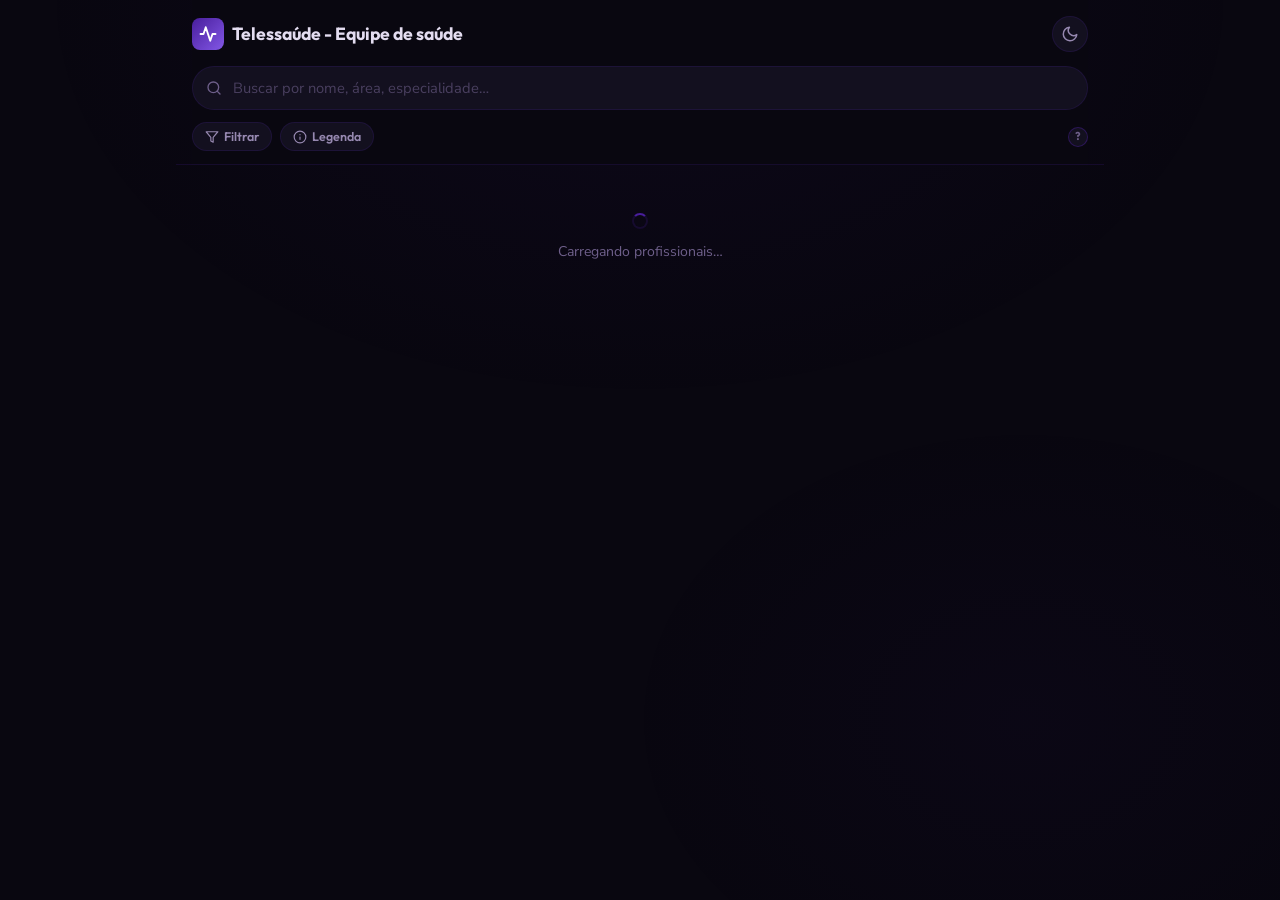
<file: index.html>
<!DOCTYPE html>
<html lang="pt-BR" data-theme="light">
<head>
  <meta charset="UTF-8">
  <meta name="viewport" content="width=device-width, initial-scale=1.0">
  <meta name="description" content="Encontre o profissional de saúde ideal para você. Conheça nossos especialistas em diversas áreas.">
  <title>Telessaúde - Equipe de saúde</title>

  <!-- Preconnect — Apps Script (reduz ~200ms de handshake) -->
  <link rel="preconnect" href="https://script.google.com">
  <link rel="preconnect" href="https://script.googleusercontent.com" crossorigin>

  <!-- Fonts -->
  <link rel="preconnect" href="https://fonts.googleapis.com">
  <link rel="preconnect" href="https://fonts.gstatic.com" crossorigin>
  <link href="https://fonts.googleapis.com/css2?family=Outfit:wght@400;500;600;700&family=Nunito+Sans:ital,opsz,wght@0,6..12,400;0,6..12,600;1,6..12,400&display=swap" rel="stylesheet">

  <!-- Styles -->
  <link rel="stylesheet" href="css/common.css">
  <link rel="stylesheet" href="css/public.css">

  <!-- Favicon (purple heart - health) -->
  <link rel="icon" href="data:image/svg+xml,<svg xmlns='http://www.w3.org/2000/svg' viewBox='0 0 100 100'><text y='.9em' font-size='90'>💜</text></svg>">
</head>
<body>

  <div class="app-container">

    <!-- ═══ Header ═══ -->
    <header class="app-header">
      <div class="header-top">
        <div class="brand">
          <div class="brand-icon" aria-hidden="true">
            <svg width="18" height="18" viewBox="0 0 24 24" fill="none" stroke="currentColor" stroke-width="2.5" stroke-linecap="round" stroke-linejoin="round">
              <path d="M22 12h-4l-3 9L9 3l-3 9H2"/>
            </svg>
          </div>
          <span class="brand-text">Telessaúde - Equipe de saúde</span>
        </div>

        <button id="themeToggle" class="theme-toggle" title="Alternar tema" aria-label="Alternar entre tema claro e escuro">
          <svg id="iconMoon" width="18" height="18" viewBox="0 0 24 24" fill="none" stroke="currentColor" stroke-width="2" stroke-linecap="round" stroke-linejoin="round" style="display:none">
            <path d="M21 12.79A9 9 0 1 1 11.21 3 7 7 0 0 0 21 12.79z"/>
          </svg>
          <svg id="iconSun" width="18" height="18" viewBox="0 0 24 24" fill="none" stroke="currentColor" stroke-width="2" stroke-linecap="round" stroke-linejoin="round">
            <circle cx="12" cy="12" r="5"/><line x1="12" y1="1" x2="12" y2="3"/><line x1="12" y1="21" x2="12" y2="23"/><line x1="4.22" y1="4.22" x2="5.64" y2="5.64"/><line x1="18.36" y1="18.36" x2="19.78" y2="19.78"/><line x1="1" y1="12" x2="3" y2="12"/><line x1="21" y1="12" x2="23" y2="12"/><line x1="4.22" y1="19.78" x2="5.64" y2="18.36"/><line x1="18.36" y1="5.64" x2="19.78" y2="4.22"/>
          </svg>
        </button>
      </div>

      <!-- Busca -->
      <div class="search-wrapper">
        <input
          id="searchInput"
          class="search-input"
          type="search"
          placeholder="Buscar por nome, área, especialidade…"
          autocomplete="off"
          aria-label="Buscar profissional"
        >
        <svg class="search-icon" width="16" height="16" viewBox="0 0 24 24" fill="none" stroke="currentColor" stroke-width="2" stroke-linecap="round" stroke-linejoin="round" aria-hidden="true">
          <circle cx="11" cy="11" r="8"/><line x1="21" y1="21" x2="16.65" y2="16.65"/>
        </svg>
        <button id="searchClear" class="search-clear" aria-label="Limpar busca">✕</button>
      </div>

      <!-- Filtros -->
      <div class="filters-bar">
        <button id="filterToggleBtn" class="filter-toggle-btn" aria-expanded="false" aria-controls="filterDropdown">
          <svg width="14" height="14" viewBox="0 0 24 24" fill="none" stroke="currentColor" stroke-width="2" stroke-linecap="round" stroke-linejoin="round" aria-hidden="true">
            <polygon points="22 3 2 3 10 12.46 10 19 14 21 14 12.46 22 3"/>
          </svg>
          <span class="filter-btn-label">Filtrar</span>
        </button>
        <button id="legendToggleBtn" class="legend-toggle-btn" type="button" aria-expanded="false" aria-controls="legendPopover">
          <svg width="14" height="14" viewBox="0 0 24 24" fill="none" stroke="currentColor" stroke-width="2" stroke-linecap="round" stroke-linejoin="round" aria-hidden="true">
            <circle cx="12" cy="12" r="10"/><line x1="12" y1="16" x2="12" y2="12"/><line x1="12" y1="8" x2="12.01" y2="8"/>
          </svg>
          <span>Legenda</span>
        </button>
        <span id="resultsCount" class="results-count" aria-live="polite"></span>
        <button id="infoCountBtn" class="info-count-btn" type="button" aria-label="Informações sobre a equipe" aria-expanded="false" aria-controls="infoCountPopover">?</button>
      </div>

      <!-- Popover de legenda -->
      <div id="legendPopover" class="legend-popover hidden" role="tooltip">
        <div class="legend-item">
          <strong class="legend-item-title">Agendamento:</strong>
          <p>São profissionais para os quais a consulta precisa ser marcada com antecedência. Eles não atendem por pronto atendimento.</p>
        </div>
        <div class="legend-item">
          <strong class="legend-item-title">Plantão:</strong>
          <p>São profissionais que atendem sem agendamento. Basta enviar mensagem para o profissional que estiver online (identificado pela bolinha verde) e você será atendido.</p>
          <p>Em alguns casos, como na veterinária, o plantão pode ter dias e horários fixos. Nessa situação, o horário aparece destacado no perfil do profissional.</p>
        </div>
        <div class="legend-item">
          <strong class="legend-item-title">Avulso – R$ 149,90:</strong>
          <p>Nesse caso, o atendimento de psiquiatria funciona por agendamento, mas para marcar a consulta é necessário comprar o serviço separadamente, no valor de R$ 149,90.</p>
          <p>Esse serviço não está incluído gratuitamente na sua licença.</p>
        </div>
        <div class="legend-item">
          <strong class="legend-item-title">Temporariamente indisponível:</strong>
          <p>Isso significa que, por algum motivo como problema de saúde, recesso ou outra situação excepcional, o profissional não está disponível no momento para agendamentos ou para realização de escala de plantão.</p>
        </div>
      </div>

      <!-- Popover informativo -->
      <div id="infoCountPopover" class="info-count-popover hidden" role="tooltip">
        <p>Estes são apenas os nossos profissionais principais, diretamente vinculados às necessidades do seu acesso/contrato. No entanto, é importante destacar que contamos com uma base ampliada de mais de 500 profissionais, que pode ser acionada sempre que houver aumento de demanda. Dessa forma, temos segurança e capacidade operacional para atender prontamente a qualquer necessidade, sem risco de desassistência.</p>
      </div>

      <!-- Dropdown de filtros -->
      <div id="filterDropdown" class="filter-dropdown hidden" role="group" aria-label="Filtrar por área de atuação">
        <div class="filter-actions">
          <button id="filterSelectAll" class="filter-action-btn">Marcar todos</button>
          <button id="filterDeselectAll" class="filter-action-btn">Desmarcar todos</button>
        </div>
        <div id="filterOptions" class="filter-options">
          <!-- Opções de filtro são geradas via JS -->
        </div>
      </div>
    </header>

    <!-- ═══ Conteúdo ═══ -->
    <main>
      <!-- Loading -->
      <div id="loadingState" class="loading-state hidden">
        <div class="spinner spinner-dark"></div>
        <span>Carregando profissionais…</span>
      </div>

      <!-- Empty -->
      <div id="emptyState" class="empty-state hidden">
        <div class="empty-icon" aria-hidden="true">
          <svg width="48" height="48" viewBox="0 0 24 24" fill="none" stroke="currentColor" stroke-width="1.5" stroke-linecap="round" stroke-linejoin="round">
            <circle cx="11" cy="11" r="8"/><line x1="21" y1="21" x2="16.65" y2="16.65"/><line x1="8" y1="11" x2="14" y2="11"/>
          </svg>
        </div>
        <p class="empty-title">Nenhum profissional encontrado</p>
        <p class="empty-text">Tente ajustar os filtros ou o termo de busca.</p>
      </div>

      <!-- Grid -->
      <div id="professionalsGrid" class="professionals-grid">
        <!-- Cards gerados via JS -->
      </div>
    </main>

    <!-- ═══ Footer ═══ -->
    <footer class="app-footer">
      <span> </span>
    </footer>

  </div>

  <!-- Scripts -->
  <script src="js/config.js"></script>
  <script src="js/api.js"></script>
  <script src="js/public.js"></script>

</body>
</html>
</file>
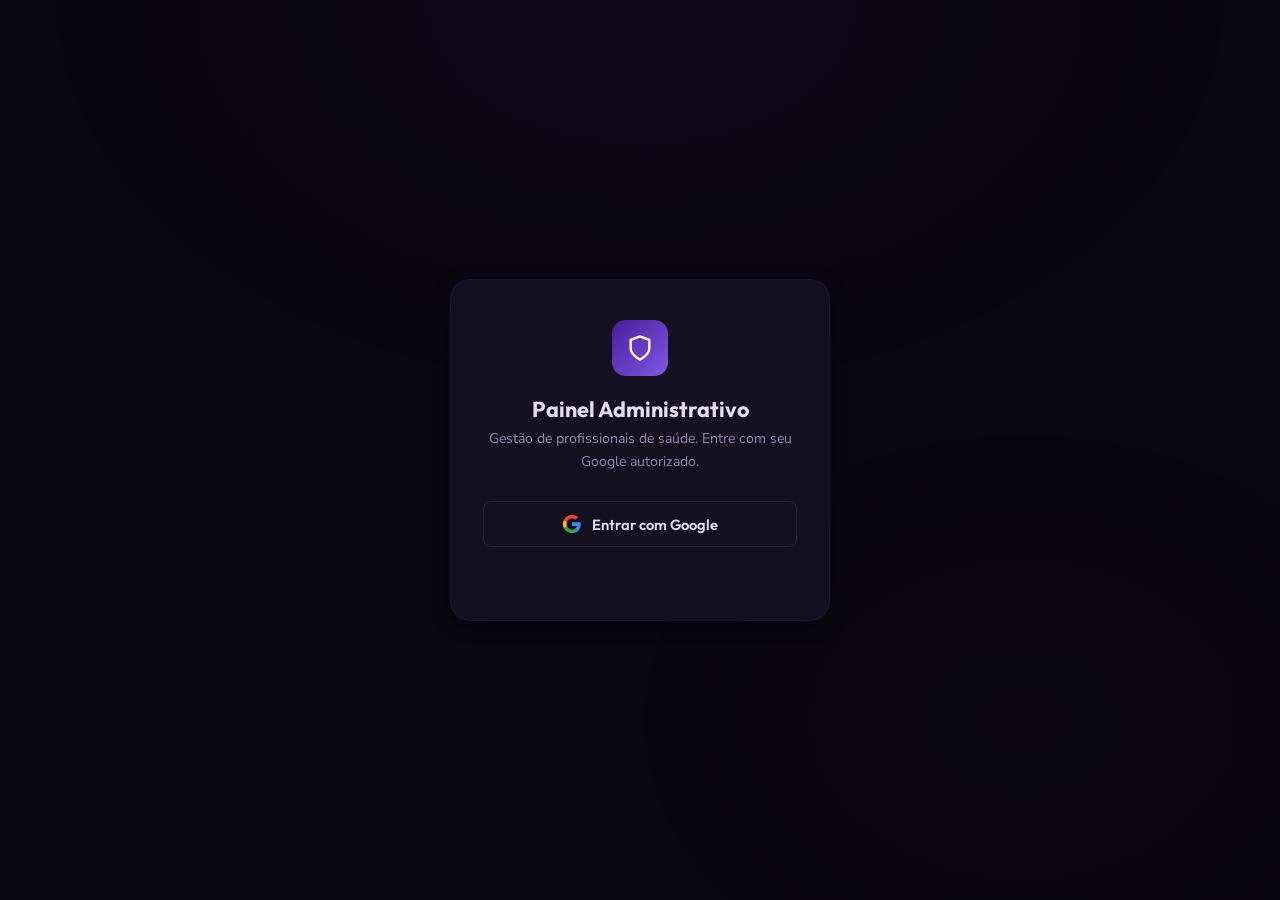
<file: admin.html>
<!DOCTYPE html>
<html lang="pt-BR" data-theme="light">
<head>
  <meta charset="UTF-8">
  <meta name="viewport" content="width=device-width, initial-scale=1.0">
  <meta name="robots" content="noindex, nofollow">
  <title>Painel Admin — Profissionais de Saúde</title>

  <!-- Fonts -->
  <link rel="preconnect" href="https://fonts.googleapis.com">
  <link rel="preconnect" href="https://fonts.gstatic.com" crossorigin>
  <link href="https://fonts.googleapis.com/css2?family=Outfit:wght@400;500;600;700&family=Nunito+Sans:ital,opsz,wght@0,6..12,400;0,6..12,600;1,6..12,400&display=swap" rel="stylesheet">

  <!-- Google Identity Services -->
  <script src="https://accounts.google.com/gsi/client" async defer></script>

  <!-- Styles -->
  <link rel="stylesheet" href="css/common.css">
  <link rel="stylesheet" href="css/admin.css">

  <!-- Favicon -->
  <link rel="icon" href="data:image/svg+xml,<svg xmlns='http://www.w3.org/2000/svg' viewBox='0 0 100 100'><text y='.9em' font-size='90'>⚙️</text></svg>">
</head>
<body>

  <!-- ═══════════════════════════════════════════════════════
       TELA DE LOGIN
       ═══════════════════════════════════════════════════════ -->
  <div id="loginScreen" class="login-screen">
    <div class="login-card">
      <div class="login-icon" aria-hidden="true">
        <svg width="28" height="28" viewBox="0 0 24 24" fill="none" stroke="currentColor" stroke-width="2" stroke-linecap="round" stroke-linejoin="round">
          <path d="M12 22s8-4 8-10V5l-8-3-8 3v7c0 6 8 10 8 10z"/>
        </svg>
      </div>
      <h1 class="login-title">Painel Administrativo</h1>
      <p class="login-subtitle">Gestão de profissionais de saúde. Entre com seu Google autorizado.</p>

      <button id="googleSignInBtn" type="button">
        <svg class="google-icon" viewBox="0 0 24 24" aria-hidden="true">
          <path d="M22.56 12.25c0-.78-.07-1.53-.2-2.25H12v4.26h5.92a5.06 5.06 0 0 1-2.2 3.32v2.77h3.57c2.08-1.92 3.28-4.74 3.28-8.1z" fill="#4285F4"/>
          <path d="M12 23c2.97 0 5.46-.98 7.28-2.66l-3.57-2.77c-.98.66-2.23 1.06-3.71 1.06-2.86 0-5.29-1.93-6.16-4.53H2.18v2.84C3.99 20.53 7.7 23 12 23z" fill="#34A853"/>
          <path d="M5.84 14.09c-.22-.66-.35-1.36-.35-2.09s.13-1.43.35-2.09V7.07H2.18C1.43 8.55 1 10.22 1 12s.43 3.45 1.18 4.93l2.85-2.22.81-.62z" fill="#FBBC05"/>
          <path d="M12 5.38c1.62 0 3.06.56 4.21 1.64l3.15-3.15C17.45 2.09 14.97 1 12 1 7.7 1 3.99 3.47 2.18 7.07l3.66 2.84c.87-2.6 3.3-4.53 6.16-4.53z" fill="#EA4335"/>
        </svg>
        <span class="btn-label">Entrar com Google</span>
        <span class="spinner" style="display:none"></span>
      </button>

      <!-- Container de fallback para botão padrão do Google -->
      <div id="googleBtnContainer" style="display:none; margin-top:0.75rem;"></div>

      <p id="loginError" class="login-error" role="alert"></p>
    </div>
  </div>

  <!-- ═══════════════════════════════════════════════════════
       DASHBOARD (oculto até login)
       ═══════════════════════════════════════════════════════ -->
  <div id="dashboard" class="admin-container hidden">

    <!-- Header -->
    <header class="admin-header">
      <div>
        <h1 class="admin-title">Profissionais</h1>
        <div class="admin-user-info">
          <span class="admin-user-dot"></span>
          <span id="adminEmail"></span>
        </div>
      </div>
      <div class="admin-actions-bar">
        <button id="themeToggle" class="btn btn-icon" title="Alternar tema" aria-label="Alternar entre tema claro e escuro">
          <svg id="iconMoon" width="18" height="18" viewBox="0 0 24 24" fill="none" stroke="currentColor" stroke-width="2" stroke-linecap="round" stroke-linejoin="round" style="display:none">
            <path d="M21 12.79A9 9 0 1 1 11.21 3 7 7 0 0 0 21 12.79z"/>
          </svg>
          <svg id="iconSun" width="18" height="18" viewBox="0 0 24 24" fill="none" stroke="currentColor" stroke-width="2" stroke-linecap="round" stroke-linejoin="round">
            <circle cx="12" cy="12" r="5"/><line x1="12" y1="1" x2="12" y2="3"/><line x1="12" y1="21" x2="12" y2="23"/><line x1="4.22" y1="4.22" x2="5.64" y2="5.64"/><line x1="18.36" y1="18.36" x2="19.78" y2="19.78"/><line x1="1" y1="12" x2="3" y2="12"/><line x1="21" y1="12" x2="23" y2="12"/><line x1="4.22" y1="19.78" x2="5.64" y2="18.36"/><line x1="18.36" y1="5.64" x2="19.78" y2="4.22"/>
          </svg>
        </button>
        <button id="logoutBtn" class="btn btn-secondary btn-sm" title="Sair">
          <svg width="16" height="16" viewBox="0 0 24 24" fill="none" stroke="currentColor" stroke-width="2" stroke-linecap="round" stroke-linejoin="round">
            <path d="M9 21H5a2 2 0 0 1-2-2V5a2 2 0 0 1 2-2h4"/><polyline points="16 17 21 12 16 7"/><line x1="21" y1="12" x2="9" y2="12"/>
          </svg>
          Sair
        </button>
      </div>
    </header>

    <!-- Toolbar -->
    <div class="admin-toolbar">
      <div class="search-wrapper">
        <svg class="search-icon" width="14" height="14" viewBox="0 0 24 24" fill="none" stroke="currentColor" stroke-width="2" stroke-linecap="round" stroke-linejoin="round" aria-hidden="true">
          <circle cx="11" cy="11" r="8"/><line x1="21" y1="21" x2="16.65" y2="16.65"/>
        </svg>
        <input
          id="adminSearch"
          class="search-input"
          type="search"
          placeholder="Buscar profissional…"
          autocomplete="off"
          aria-label="Buscar na lista"
        >
      </div>
      <select id="adminFilterSelect" class="field-select admin-filter-select" aria-label="Filtrar por área">
        <option value="">Todas as áreas</option>
      </select>
      <button id="addProfBtn" class="btn btn-primary btn-sm">
        <svg width="16" height="16" viewBox="0 0 24 24" fill="none" stroke="currentColor" stroke-width="2.5" stroke-linecap="round" stroke-linejoin="round"><line x1="12" y1="5" x2="12" y2="19"/><line x1="5" y1="12" x2="19" y2="12"/></svg>
        Novo
      </button>
    </div>

    <!-- Loading -->
    <div id="adminLoading" class="loading-state hidden">
      <div class="spinner spinner-dark"></div>
      <span>Carregando…</span>
    </div>

    <!-- Empty -->
    <div id="adminEmpty" class="empty-state hidden">
      <div class="empty-icon" aria-hidden="true">
        <svg width="40" height="40" viewBox="0 0 24 24" fill="none" stroke="currentColor" stroke-width="1.5"><path d="M17 21v-2a4 4 0 0 0-4-4H5a4 4 0 0 0-4 4v2"/><circle cx="9" cy="7" r="4"/><path d="M23 21v-2a4 4 0 0 0-3-3.87"/><path d="M16 3.13a4 4 0 0 1 0 7.75"/></svg>
      </div>
      <p class="empty-title">Nenhum profissional cadastrado</p>
      <p class="empty-text">Clique em "Novo" para adicionar.</p>
    </div>

    <!-- Lista -->
    <div id="adminList" class="admin-list">
      <!-- Itens gerados via JS -->
    </div>
  </div>

  <!-- ═══════════════════════════════════════════════════════
       MODAL: FORMULÁRIO DE PROFISSIONAL
       ═══════════════════════════════════════════════════════ -->
  <div id="formModal" class="modal-overlay hidden" role="dialog" aria-modal="true" aria-labelledby="formModalTitle">
    <div class="modal-card">

      <!-- Header do modal -->
      <div class="modal-header">
        <h2 id="formModalTitle" class="modal-title">Novo Profissional</h2>
        <button id="formClose" class="modal-close" aria-label="Fechar">
          <svg width="16" height="16" viewBox="0 0 24 24" fill="none" stroke="currentColor" stroke-width="2" stroke-linecap="round" stroke-linejoin="round"><line x1="18" y1="6" x2="6" y2="18"/><line x1="6" y1="6" x2="18" y2="18"/></svg>
        </button>
      </div>

      <!-- Foto -->
      <div class="photo-upload-section">
        <label class="field-label">Foto do Profissional</label>
        <div class="photo-upload-tabs">
          <button id="photoTabUrl" class="photo-tab active" type="button">URL da Imagem</button>
          <button id="photoTabFile" class="photo-tab" type="button">Upload de Arquivo</button>
        </div>

        <!-- Tab URL -->
        <div id="photoUrlSection">
          <input
            id="photoUrlInput"
            class="field-input"
            type="url"
            placeholder="https://exemplo.com/foto.jpg"
            autocomplete="off"
          >
        </div>

        <!-- Tab File -->
        <div id="photoFileSection" class="hidden">
          <div id="photoDropArea" class="photo-upload-drop" role="button" tabindex="0" aria-label="Clique ou arraste para enviar foto">
            <p>Arraste uma imagem ou <span class="upload-link">clique para selecionar</span></p>
            <p style="font-size:0.72rem; margin-top:0.3rem; opacity:0.6">JPEG, PNG ou WebP — máx. 5MB</p>
          </div>
          <input id="photoFileInput" type="file" accept="image/jpeg,image/png,image/webp" class="sr-only">
        </div>

        <!-- Preview -->
        <div class="photo-preview-area">
          <div id="photoPreview">
            <div class="photo-preview-placeholder">
              <svg width="20" height="20" viewBox="0 0 24 24" fill="none" stroke="currentColor" stroke-width="1.5"><rect x="3" y="3" width="18" height="18" rx="2"/><circle cx="8.5" cy="8.5" r="1.5"/><path d="m21 15-5-5L5 21"/></svg>
            </div>
          </div>
        </div>
      </div>

      <!-- Nome + Área -->
      <div class="form-row">
        <div class="field-group">
          <label for="profNome" class="field-label">Nome Completo</label>
          <input id="profNome" class="field-input" type="text" placeholder="Dr. João Silva" autocomplete="off">
          <p class="field-error"></p>
        </div>
        <div class="field-group">
          <label for="profArea" class="field-label">Área de Atuação</label>
          <select id="profArea" class="field-select">
            <option value="">Selecione a área</option>
          </select>
          <p class="field-error"></p>
        </div>
      </div>

      <!-- Inscrição -->
      <div class="field-group">
        <label for="profInscricao" class="field-label">Inscrição de Conselho</label>
        <input id="profInscricao" class="field-input" type="text" placeholder="CRM-SP 123456 / CRP 06/12345" autocomplete="off">
        <p class="field-error"></p>
      </div>

      <!-- Descrição -->
      <div class="field-group">
        <label for="profDescricao" class="field-label">Descrição</label>
        <textarea id="profDescricao" class="field-textarea" rows="5" placeholder="Olá, me chamo [NOME] sou [PROFISSÃO]&#10;&#10;Minhas principais demandas são:&#10;• Demanda 1&#10;• Demanda 2&#10;&#10;Inscrição no conselho: XXXXX"></textarea>
        <p class="field-error"></p>
      </div>

      <!-- Tags -->
      <div class="tags-editor">
        <label class="field-label">Tags (especialidades, abordagens, demandas)</label>
        <p class="field-hint">Arraste para reordenar · Duplo clique para editar</p>
        <div id="tagsListEdit" class="tags-list-edit">
          <!-- Tags renderizadas via JS -->
        </div>
        <div class="tag-add-row">
          <input id="tagAddInput" class="tag-add-input" type="text" placeholder="Digitar nova tag…" autocomplete="off">
          <button id="tagAddBtn" class="btn btn-secondary btn-sm" type="button">+</button>
        </div>
        <div class="tag-color-picker" id="tagColorPicker">
          <!-- Swatches renderizados via JS -->
        </div>
        <input id="tagColorHex" class="tag-color-hex" type="text" placeholder="#7c3aed" maxlength="7" title="Cor HEX personalizada">
      </div>

      <!-- Tags Invisíveis -->
      <div class="tags-editor tags-invisiveis-editor">
        <label class="field-label">Tags Invisíveis (termos de busca ocultos)</label>
        <p class="field-hint">Não aparecem no perfil público. Servem apenas para localizar o profissional na busca.</p>
        <div id="tagsInvisiveisListEdit" class="tags-list-edit">
          <!-- Tags invisíveis renderizadas via JS -->
        </div>
        <div class="tag-add-row">
          <input id="tagInvisivelAddInput" class="tag-add-input" type="text" placeholder="Ex: Responsável técnico, Plantão…" autocomplete="off">
          <button id="tagInvisivelAddBtn" class="btn btn-secondary btn-sm" type="button">+</button>
        </div>
      </div>

      <!-- Indisponível -->
      <div class="field-group field-group-toggle">
        <label class="toggle-label" for="profIndisponivel">
          <span class="toggle-switch">
            <input id="profIndisponivel" type="checkbox">
            <span class="toggle-slider"></span>
          </span>
          <span class="toggle-text">
            <span class="toggle-title">Temporariamente indisponível</span>
            <span class="toggle-desc">O profissional será exibido em destaque vermelho no site público, informando que ele não está disponível no momento.</span>
          </span>
        </label>
      </div>

      <!-- Ações -->
      <div class="modal-actions">
        <button id="formCancel" class="btn btn-secondary" type="button">Cancelar</button>
        <button id="formSave" class="btn btn-primary" type="button">
          <span class="btn-label">Salvar</span>
          <span class="spinner" style="display:none"></span>
        </button>
      </div>
    </div>
  </div>

  <!-- ═══════════════════════════════════════════════════════
       MODAL: CONFIRMAÇÃO DE EXCLUSÃO
       ═══════════════════════════════════════════════════════ -->
  <div id="confirmModal" class="modal-overlay hidden" role="dialog" aria-modal="true" aria-label="Confirmar exclusão">
    <div class="modal-card" style="max-width: 380px;">
      <div class="modal-header">
        <h2 class="modal-title">Confirmar Remoção</h2>
        <button class="modal-close" onclick="this.closest('.modal-overlay').classList.add('hidden');document.body.style.overflow=''" aria-label="Fechar">
          <svg width="16" height="16" viewBox="0 0 24 24" fill="none" stroke="currentColor" stroke-width="2" stroke-linecap="round" stroke-linejoin="round"><line x1="18" y1="6" x2="6" y2="18"/><line x1="6" y1="6" x2="18" y2="18"/></svg>
        </button>
      </div>
      <p id="confirmText" class="confirm-text">Tem certeza?</p>
      <div class="modal-actions">
        <button id="confirmCancel" class="btn btn-secondary" type="button">Cancelar</button>
        <button id="confirmOk" class="btn btn-danger" type="button">Remover</button>
      </div>
    </div>
  </div>

  <!-- Scripts -->
  <script src="js/config.js"></script>
  <script src="js/api.js"></script>
  <script src="js/admin.js"></script>

</body>
</html>
</file>
<file: css/common.css>
/* ═══════════════════════════════════════════════════════════
   Saúde Profissionais — CSS Compartilhado
   Paleta e tipografia consistentes com o design system existente.
   Acento principal: #491e9c
   ═══════════════════════════════════════════════════════════ */

/* ─── Reset ────────────────────────────────────────────── */

*, *::before, *::after {
  box-sizing: border-box;
  margin: 0;
  padding: 0;
}

/* ─── Variáveis — Tema Claro (padrão para app público de saúde) ─── */

:root {
  --color-bg:            #f4f0fa;
  --color-surface:       #ffffff;
  --color-surface-2:     #f0ecf7;
  --color-surface-hover: #ebe5f5;
  --color-border:        rgba(73, 30, 156, 0.10);
  --color-border-hover:  rgba(73, 30, 156, 0.25);
  --color-primary:       #491e9c;
  --color-primary-rgb:   73, 30, 156;
  --color-primary-soft:  #5c2fc4;
  --color-primary-glow:  rgba(73, 30, 156, 0.06);
  --color-accent:        #8257e6;
  --color-text:          #1c1230;
  --color-text-muted:    #5e5077;
  --color-text-dim:      #8a7da3;
  --color-danger:        #e54560;
  --color-danger-soft:   rgba(229, 69, 96, 0.08);
  --color-success:       #059669;
  --color-success-soft:  rgba(5, 150, 105, 0.08);
  --color-warning:       #d97706;
  --color-input-bg:      #f8f5ff;
  --color-input-border:  #d4cce6;
  --color-input-focus:   #491e9c;
  --shadow-xs:           0 1px 2px rgba(73, 30, 156, 0.04);
  --shadow-sm:           0 1px 3px rgba(73, 30, 156, 0.06);
  --shadow-md:           0 4px 20px rgba(73, 30, 156, 0.08);
  --shadow-lg:           0 8px 40px rgba(73, 30, 156, 0.10);
  --radius-xs:           6px;
  --radius-sm:           8px;
  --radius-md:           14px;
  --radius-lg:           20px;
  --radius-full:         9999px;
  --font-display:        'Outfit', sans-serif;
  --font-body:           'Nunito Sans', sans-serif;
  --transition-fast:     0.15s ease;
  --transition-normal:   0.25s ease;
  --transition-slow:     0.35s ease;
}

/* ─── Tema Escuro ──────────────────────────────────────── */

[data-theme="dark"] {
  --color-bg:            #090710;
  --color-surface:       #13101f;
  --color-surface-2:     #1a1528;
  --color-surface-hover: #221c34;
  --color-border:        rgba(73, 30, 156, 0.2);
  --color-border-hover:  rgba(73, 30, 156, 0.45);
  --color-primary-glow:  rgba(73, 30, 156, 0.15);
  --color-text:          #e4ddf1;
  --color-text-muted:    #9688b0;
  --color-text-dim:      #6e5f8a;
  --color-danger-soft:   rgba(229, 69, 96, 0.12);
  --color-success-soft:  rgba(5, 150, 105, 0.12);
  --color-input-bg:      #0f0c1a;
  --color-input-border:  #2a2240;
  --shadow-sm:           0 1px 3px rgba(0,0,0,0.4);
  --shadow-md:           0 4px 16px rgba(0,0,0,0.5);
  --shadow-lg:           0 8px 40px rgba(0,0,0,0.6);
}

/* ─── Base ─────────────────────────────────────────────── */

html {
  font-size: 16px;
  -webkit-font-smoothing: antialiased;
  -moz-osx-font-smoothing: grayscale;
  scroll-behavior: smooth;
}

body {
  font-family: var(--font-body);
  background: var(--color-bg);
  color: var(--color-text);
  min-height: 100vh;
  line-height: 1.6;
  transition: background var(--transition-slow), color var(--transition-slow);
}

body::before {
  content: '';
  position: fixed;
  inset: 0;
  background:
    radial-gradient(ellipse 600px 400px at 50% 0%, rgba(var(--color-primary-rgb), 0.07), transparent),
    radial-gradient(ellipse 400px 300px at 80% 80%, rgba(var(--color-primary-rgb), 0.04), transparent);
  pointer-events: none;
  z-index: 0;
}

a {
  color: var(--color-accent);
  text-decoration: none;
}

a:hover {
  text-decoration: underline;
}

/* ─── Tipografia ───────────────────────────────────────── */

h1, h2, h3, h4 {
  font-family: var(--font-display);
  font-weight: 700;
  line-height: 1.25;
}

/* ─── Botões ───────────────────────────────────────────── */

.btn {
  display: inline-flex;
  align-items: center;
  justify-content: center;
  gap: 0.4rem;
  font-family: var(--font-display);
  font-weight: 600;
  font-size: 0.9rem;
  border: none;
  border-radius: var(--radius-sm);
  cursor: pointer;
  transition: all var(--transition-fast);
  text-decoration: none;
  line-height: 1;
  padding: 0.65rem 1.2rem;
  -webkit-user-select: none;
  user-select: none;
}

.btn:disabled {
  opacity: 0.5;
  cursor: not-allowed;
}

.btn-primary {
  background: linear-gradient(135deg, var(--color-primary), var(--color-primary-soft));
  color: #fff;
  box-shadow: 0 2px 12px rgba(var(--color-primary-rgb), 0.25);
}

.btn-primary:hover:not(:disabled) {
  transform: translateY(-1px);
  box-shadow: 0 4px 16px rgba(var(--color-primary-rgb), 0.35);
}

.btn-secondary {
  background: var(--color-surface-2);
  color: var(--color-text);
  border: 1px solid var(--color-border);
}

.btn-secondary:hover:not(:disabled) {
  background: var(--color-surface-hover);
  border-color: var(--color-border-hover);
}

.btn-danger {
  background: var(--color-danger);
  color: #fff;
}

.btn-danger:hover:not(:disabled) {
  opacity: 0.9;
}

.btn-sm {
  font-size: 0.82rem;
  padding: 0.45rem 0.85rem;
}

.btn-icon {
  width: 36px;
  height: 36px;
  padding: 0;
  border-radius: var(--radius-full);
}

/* ─── Campos de formulário ─────────────────────────────── */

.field-group {
  margin-bottom: 1.15rem;
}

.field-label {
  display: block;
  font-family: var(--font-display);
  font-size: 0.85rem;
  font-weight: 600;
  color: var(--color-text);
  margin-bottom: 0.35rem;
}

.field-input,
.field-select,
.field-textarea {
  width: 100%;
  padding: 0.65rem 0.85rem;
  font-family: var(--font-body);
  font-size: 0.92rem;
  color: var(--color-text);
  background: var(--color-input-bg);
  border: 1.5px solid var(--color-input-border);
  border-radius: var(--radius-sm);
  outline: none;
  transition: border-color var(--transition-fast), box-shadow var(--transition-fast);
}

.field-input::placeholder,
.field-textarea::placeholder {
  color: var(--color-text-dim);
  opacity: 0.6;
}

.field-input:focus,
.field-select:focus,
.field-textarea:focus {
  border-color: var(--color-input-focus);
  box-shadow: 0 0 0 3px rgba(var(--color-primary-rgb), 0.12);
}

.field-select {
  appearance: none;
  background-image: url("data:image/svg+xml,%3Csvg xmlns='http://www.w3.org/2000/svg' width='12' height='12' viewBox='0 0 24 24' fill='none' stroke='%238a7da3' stroke-width='2' stroke-linecap='round' stroke-linejoin='round'%3E%3Cpolyline points='6 9 12 15 18 9'%3E%3C/polyline%3E%3C/svg%3E");
  background-repeat: no-repeat;
  background-position: right 0.75rem center;
  padding-right: 2.2rem;
}

.field-textarea {
  resize: vertical;
  min-height: 100px;
  line-height: 1.55;
}

.field-error {
  font-size: 0.78rem;
  color: var(--color-danger);
  margin-top: 0.25rem;
}

/* ─── Toast ────────────────────────────────────────────── */

.toast {
  position: fixed;
  bottom: 1.5rem;
  left: 50%;
  transform: translateX(-50%) translateY(80px);
  background: var(--color-surface);
  color: var(--color-text);
  border: 1px solid var(--color-border);
  border-radius: var(--radius-sm);
  padding: 0.65rem 1.2rem;
  font-size: 0.85rem;
  font-family: var(--font-body);
  box-shadow: var(--shadow-md);
  z-index: 9999;
  opacity: 0;
  transition: transform var(--transition-slow), opacity var(--transition-slow);
  max-width: 90%;
  text-align: center;
  pointer-events: none;
}

.toast.show {
  opacity: 1;
  transform: translateX(-50%) translateY(0);
  pointer-events: auto;
}

.toast-success {
  border-color: var(--color-success);
  color: var(--color-success);
}

.toast-error {
  border-color: var(--color-danger);
  color: var(--color-danger);
}

/* ─── Modal Overlay ────────────────────────────────────── */

.modal-overlay {
  position: fixed;
  inset: 0;
  background: rgba(0, 0, 0, 0.5);
  backdrop-filter: blur(6px);
  -webkit-backdrop-filter: blur(6px);
  display: flex;
  align-items: center;
  justify-content: center;
  z-index: 1000;
  padding: 1rem;
  animation: fadeIn 0.2s ease;
}

.modal-overlay.hidden {
  display: none;
}

.modal-card {
  background: var(--color-surface);
  border: 1px solid var(--color-border);
  border-radius: var(--radius-lg);
  padding: 1.75rem 1.5rem;
  max-width: 480px;
  width: 100%;
  max-height: 90vh;
  overflow-y: auto;
  box-shadow: var(--shadow-lg);
  animation: scaleIn 0.25s ease;
}

.modal-header {
  display: flex;
  align-items: center;
  justify-content: space-between;
  margin-bottom: 1.25rem;
}

.modal-title {
  font-family: var(--font-display);
  font-size: 1.15rem;
  font-weight: 700;
}

.modal-close {
  width: 32px;
  height: 32px;
  display: flex;
  align-items: center;
  justify-content: center;
  border: none;
  background: var(--color-surface-2);
  border-radius: var(--radius-full);
  color: var(--color-text-muted);
  cursor: pointer;
  transition: all var(--transition-fast);
  flex-shrink: 0;
}

.modal-close:hover {
  background: var(--color-surface-hover);
  color: var(--color-text);
}

.modal-actions {
  display: flex;
  gap: 0.6rem;
  justify-content: flex-end;
  margin-top: 1.25rem;
}

/* ─── Spinner ──────────────────────────────────────────── */

.spinner {
  display: inline-block;
  width: 16px;
  height: 16px;
  border: 2px solid rgba(255,255,255,0.3);
  border-top-color: #fff;
  border-radius: 50%;
  animation: spin 0.6s linear infinite;
}

.spinner-dark {
  border-color: rgba(var(--color-primary-rgb), 0.2);
  border-top-color: var(--color-primary);
}

/* ─── Keyframes ────────────────────────────────────────── */

@keyframes fadeIn {
  from { opacity: 0; }
  to   { opacity: 1; }
}

@keyframes scaleIn {
  from { opacity: 0; transform: scale(0.92); }
  to   { opacity: 1; transform: scale(1); }
}

@keyframes spin {
  to { transform: rotate(360deg); }
}

@keyframes fadeSlideUp {
  from { opacity: 0; transform: translateY(12px); }
  to   { opacity: 1; transform: translateY(0); }
}

/* ─── Utilitários ──────────────────────────────────────── */

.sr-only {
  position: absolute;
  width: 1px;
  height: 1px;
  padding: 0;
  margin: -1px;
  overflow: hidden;
  clip: rect(0, 0, 0, 0);
  border: 0;
}

.hidden {
  display: none !important;
}
</file>
<file: css/public.css>
/* ═══════════════════════════════════════════════════════════
   Visualização Pública — Profissionais de Saúde
   Mobile-first (98% dos acessos em mobile)
   ═══════════════════════════════════════════════════════════ */

/* ─── Layout Principal ─────────────────────────────────── */

.app-container {
  position: relative;
  z-index: 1;
  max-width: 720px;
  margin: 0 auto;
  padding: 0 1rem 3rem;
}

/* ─── Header ───────────────────────────────────────────── */

.app-header {
  position: sticky;
  top: 0;
  z-index: 100;
  background: var(--color-bg);
  padding: 1rem 0 0.75rem;
  transition: background var(--transition-slow);
}

.app-header::after {
  content: '';
  position: absolute;
  bottom: 0;
  left: -1rem;
  right: -1rem;
  height: 1px;
  background: var(--color-border);
}

.header-top {
  display: flex;
  align-items: center;
  justify-content: space-between;
  margin-bottom: 0.85rem;
}

.brand {
  display: flex;
  align-items: center;
  gap: 0.5rem;
}

.brand-icon {
  width: 32px;
  height: 32px;
  background: linear-gradient(135deg, var(--color-primary), var(--color-accent));
  border-radius: var(--radius-sm);
  display: flex;
  align-items: center;
  justify-content: center;
  color: #fff;
  flex-shrink: 0;
}

.brand-text {
  font-family: var(--font-display);
  font-size: 1.1rem;
  font-weight: 700;
  color: var(--color-text);
}

.theme-toggle {
  width: 36px;
  height: 36px;
  border-radius: var(--radius-full);
  border: 1px solid var(--color-border);
  background: var(--color-surface);
  color: var(--color-text-muted);
  cursor: pointer;
  display: flex;
  align-items: center;
  justify-content: center;
  transition: all var(--transition-fast);
}

.theme-toggle:hover {
  border-color: var(--color-primary);
  color: var(--color-primary-soft);
}

/* ─── Busca ────────────────────────────────────────────── */

.search-wrapper {
  position: relative;
}

.search-icon {
  position: absolute;
  left: 0.85rem;
  top: 50%;
  transform: translateY(-50%);
  color: var(--color-text-dim);
  pointer-events: none;
  transition: color var(--transition-fast);
}

.search-input {
  width: 100%;
  padding: 0.7rem 0.85rem 0.7rem 2.5rem;
  font-family: var(--font-body);
  font-size: 0.92rem;
  color: var(--color-text);
  background: var(--color-surface);
  border: 1.5px solid var(--color-border);
  border-radius: var(--radius-full);
  outline: none;
  transition: all var(--transition-fast);
}

.search-input::placeholder {
  color: var(--color-text-dim);
  opacity: 0.6;
}

.search-input:focus {
  border-color: var(--color-input-focus);
  box-shadow: 0 0 0 3px rgba(var(--color-primary-rgb), 0.10);
}

.search-input:focus + .search-icon {
  color: var(--color-primary);
}

.search-clear {
  position: absolute;
  right: 0.6rem;
  top: 50%;
  transform: translateY(-50%);
  width: 24px;
  height: 24px;
  border: none;
  background: var(--color-surface-2);
  border-radius: var(--radius-full);
  color: var(--color-text-muted);
  cursor: pointer;
  display: none;
  align-items: center;
  justify-content: center;
  font-size: 0.75rem;
}

.search-clear.visible {
  display: flex;
}

/* ─── Filtros ──────────────────────────────────────────── */

.filters-bar {
  display: flex;
  align-items: center;
  gap: 0.5rem;
  margin-top: 0.75rem;
  overflow-x: auto;
  scrollbar-width: none;
  -ms-overflow-style: none;
  padding-bottom: 2px;
}

.filters-bar::-webkit-scrollbar {
  display: none;
}

.filter-toggle-btn {
  display: flex;
  align-items: center;
  gap: 0.3rem;
  padding: 0.38rem 0.75rem;
  font-family: var(--font-display);
  font-size: 0.78rem;
  font-weight: 600;
  border: 1.5px solid var(--color-border);
  border-radius: var(--radius-full);
  background: var(--color-surface);
  color: var(--color-text-muted);
  cursor: pointer;
  white-space: nowrap;
  transition: all var(--transition-fast);
  flex-shrink: 0;
}

.filter-toggle-btn:hover {
  border-color: var(--color-border-hover);
  color: var(--color-text);
}

.filter-toggle-btn.has-filter {
  border-color: var(--color-primary);
  background: rgba(var(--color-primary-rgb), 0.06);
  color: var(--color-primary);
}

.results-count {
  font-size: 0.78rem;
  color: var(--color-text-dim);
  white-space: nowrap;
  margin-left: auto;
  flex-shrink: 0;
}

.info-count-btn {
  width: 20px;
  height: 20px;
  border-radius: var(--radius-full);
  border: 1.5px solid var(--color-border-hover);
  background: var(--color-surface);
  color: var(--color-text-dim);
  font-family: var(--font-display);
  font-size: 0.7rem;
  font-weight: 700;
  cursor: pointer;
  display: flex;
  align-items: center;
  justify-content: center;
  flex-shrink: 0;
  transition: all var(--transition-fast);
  line-height: 1;
}

.info-count-btn:hover,
.info-count-btn[aria-expanded="true"] {
  border-color: var(--color-primary);
  color: var(--color-primary);
  background: rgba(var(--color-primary-rgb), 0.06);
}

.info-count-popover {
  background: var(--color-surface);
  border: 1px solid var(--color-border);
  border-radius: var(--radius-md);
  padding: 1rem 1.1rem;
  margin-top: 0.5rem;
  box-shadow: var(--shadow-md);
  animation: fadeSlideUp 0.2s ease;
}

.info-count-popover.hidden {
  display: none;
}

.info-count-popover p {
  font-family: var(--font-body);
  font-size: 0.82rem;
  color: var(--color-text-muted);
  line-height: 1.65;
  margin: 0;
}

/* ─── Botão e Popover de Legenda ─────────────────────── */

.legend-toggle-btn {
  display: flex;
  align-items: center;
  gap: 0.3rem;
  padding: 0.38rem 0.75rem;
  font-family: var(--font-display);
  font-size: 0.78rem;
  font-weight: 600;
  border: 1.5px solid var(--color-border);
  border-radius: var(--radius-full);
  background: var(--color-surface);
  color: var(--color-text-muted);
  cursor: pointer;
  white-space: nowrap;
  transition: all var(--transition-fast);
  flex-shrink: 0;
}

.legend-toggle-btn:hover,
.legend-toggle-btn[aria-expanded="true"] {
  border-color: var(--color-primary);
  color: var(--color-primary);
  background: rgba(var(--color-primary-rgb), 0.06);
}

.legend-popover {
  background: var(--color-surface);
  border: 1px solid var(--color-border);
  border-radius: var(--radius-md);
  padding: 1rem 1.1rem;
  margin-top: 0.5rem;
  box-shadow: var(--shadow-md);
  animation: fadeSlideUp 0.2s ease;
}

.legend-popover.hidden {
  display: none;
}

.legend-item {
  margin-bottom: 0.85rem;
}

.legend-item:last-child {
  margin-bottom: 0;
}

.legend-item-title {
  font-family: var(--font-display);
  font-size: 0.82rem;
  font-weight: 700;
  color: var(--color-text);
  display: block;
  margin-bottom: 0.2rem;
}

.legend-item p {
  font-family: var(--font-body);
  font-size: 0.8rem;
  color: var(--color-text-muted);
  line-height: 1.6;
  margin: 0 0 0.3rem;
}

.legend-item p:last-child {
  margin-bottom: 0;
}

/* ─── Dropdown de filtros ──────────────────────────────── */

.filter-dropdown {
  background: var(--color-surface);
  border: 1px solid var(--color-border);
  border-radius: var(--radius-md);
  padding: 0.85rem;
  margin-top: 0.5rem;
  box-shadow: var(--shadow-md);
  animation: fadeSlideUp 0.2s ease;
}

.filter-dropdown.hidden {
  display: none;
}

.filter-actions {
  display: flex;
  gap: 0.5rem;
  margin-bottom: 0.65rem;
  padding-bottom: 0.55rem;
  border-bottom: 1px solid var(--color-border);
}

.filter-action-btn {
  font-family: var(--font-display);
  font-size: 0.75rem;
  font-weight: 600;
  color: var(--color-accent);
  background: none;
  border: none;
  cursor: pointer;
  padding: 0.15rem 0;
}

.filter-action-btn:hover {
  text-decoration: underline;
}

.filter-options {
  display: grid;
  grid-template-columns: 1fr 1fr;
  gap: 0.35rem;
}

.filter-option {
  display: flex;
  align-items: center;
  gap: 0.45rem;
  padding: 0.4rem 0.5rem;
  border-radius: var(--radius-xs);
  cursor: pointer;
  transition: background var(--transition-fast);
  -webkit-user-select: none;
  user-select: none;
}

.filter-option:hover {
  background: var(--color-surface-2);
}

.filter-checkbox {
  width: 16px;
  height: 16px;
  border: 1.5px solid var(--color-input-border);
  border-radius: 4px;
  background: var(--color-input-bg);
  display: flex;
  align-items: center;
  justify-content: center;
  flex-shrink: 0;
  transition: all var(--transition-fast);
}

.filter-option.checked .filter-checkbox {
  background: var(--color-primary);
  border-color: var(--color-primary);
}

.filter-option.checked .filter-checkbox::after {
  content: '';
  display: block;
  width: 4px;
  height: 8px;
  border: solid #fff;
  border-width: 0 2px 2px 0;
  transform: rotate(45deg);
  margin-top: -1px;
}

.filter-area-dot {
  width: 8px;
  height: 8px;
  border-radius: 50%;
  flex-shrink: 0;
}

.filter-area-name {
  font-size: 0.82rem;
  color: var(--color-text);
  line-height: 1.2;
}

/* ─── Grid de Cards ────────────────────────────────────── */

.professionals-grid {
  margin-top: 1.25rem;
  display: flex;
  flex-direction: column;
  gap: 1rem;
}

/* ─── Card do Profissional ─────────────────────────────── */

.prof-card {
  background: var(--color-surface);
  border: 1px solid var(--color-border);
  border-radius: var(--radius-lg);
  padding: 1.35rem;
  box-shadow: var(--shadow-sm);
  transition: all var(--transition-normal);
  animation: fadeSlideUp 0.4s ease both;
}

.prof-card:hover {
  border-color: var(--color-border-hover);
  box-shadow: var(--shadow-md);
}

/* ─── Cabeçalho do Card (foto + info) ──────────────────── */

.prof-header {
  display: flex;
  align-items: flex-start;
  gap: 1rem;
  margin-bottom: 0.85rem;
}

.prof-photo-wrap {
  flex-shrink: 0;
}

.prof-photo {
  width: 88px;
  height: 88px;
  border-radius: 50%;
  object-fit: cover;
  border: 2.5px solid var(--color-surface-2);
  box-shadow: var(--shadow-xs);
  background: var(--color-surface-2);
  -webkit-touch-callout: none;
}

.prof-photo-placeholder {
  width: 88px;
  height: 88px;
  border-radius: 50%;
  background: linear-gradient(135deg, var(--color-surface-2), var(--color-surface-hover));
  display: flex;
  align-items: center;
  justify-content: center;
  color: var(--color-text-dim);
  font-family: var(--font-display);
  font-size: 1.75rem;
  font-weight: 700;
  border: 2.5px solid var(--color-surface-2);
}

.prof-info {
  flex: 1;
  min-width: 0;
}

.prof-name {
  font-family: var(--font-display);
  font-size: 1.05rem;
  font-weight: 700;
  color: var(--color-text);
  line-height: 1.25;
  margin-bottom: 0.2rem;
}

.prof-area-badge {
  display: inline-flex;
  align-items: center;
  gap: 0.3rem;
  font-family: var(--font-display);
  font-size: 0.72rem;
  font-weight: 600;
  text-transform: uppercase;
  letter-spacing: 0.03em;
  padding: 0.2rem 0.55rem;
  border-radius: var(--radius-full);
  line-height: 1.2;
}

.prof-service-badge {
  margin-left: 0.3rem;
}

.prof-inscricao {
  font-size: 0.78rem;
  color: var(--color-text-dim);
  margin-top: 0.3rem;
  font-family: var(--font-body);
}

/* ─── Badge Indisponível ──────────────────────────────── */

.prof-unavailable {
  display: inline-flex;
  align-items: center;
  gap: 0.3rem;
  margin-top: 0.4rem;
  padding: 0.2rem 0.6rem;
  font-family: var(--font-display);
  font-size: 0.7rem;
  font-weight: 600;
  color: #dc2626;
  background: rgba(220, 38, 38, 0.08);
  border: 1px solid rgba(220, 38, 38, 0.2);
  border-radius: var(--radius-full);
  line-height: 1.3;
  animation: pulseUnavailable 3s ease-in-out infinite;
}

.prof-unavailable svg {
  flex-shrink: 0;
}

@keyframes pulseUnavailable {
  0%, 100% { opacity: 1; }
  50% { opacity: 0.7; }
}

[data-theme="dark"] .prof-unavailable {
  color: #f87171;
  background: rgba(248, 113, 113, 0.1);
  border-color: rgba(248, 113, 113, 0.25);
}

/* Card com borda vermelha sutil quando indisponível */
.prof-card.prof-card-unavailable {
  border-color: rgba(220, 38, 38, 0.2);
}

[data-theme="dark"] .prof-card.prof-card-unavailable {
  border-color: rgba(248, 113, 113, 0.2);
}

/* ─── Tags ─────────────────────────────────────────────── */

.prof-tags {
  display: flex;
  flex-wrap: wrap;
  gap: 0.35rem;
  margin-bottom: 0.85rem;
}

.prof-tag {
  font-family: var(--font-display);
  font-size: 0.72rem;
  font-weight: 600;
  padding: 0.2rem 0.6rem;
  border-radius: var(--radius-full);
  line-height: 1.3;
  white-space: nowrap;
}

/* ─── Descrição ────────────────────────────────────────── */

.prof-descricao {
  font-size: 0.88rem;
  color: var(--color-text-muted);
  line-height: 1.6;
  white-space: pre-line;
  word-break: break-word;
}

.prof-descricao-collapsed {
  display: -webkit-box;
  -webkit-line-clamp: 4;
  -webkit-box-orient: vertical;
  overflow: hidden;
}

.prof-expand-btn {
  font-family: var(--font-display);
  font-size: 0.82rem;
  font-weight: 600;
  color: var(--color-accent);
  background: none;
  border: none;
  cursor: pointer;
  padding: 0.35rem 0 0;
  display: inline-flex;
  align-items: center;
  gap: 0.25rem;
}

.prof-expand-btn:hover {
  text-decoration: underline;
}

/* ─── Estado Vazio ─────────────────────────────────────── */

.empty-state {
  text-align: center;
  padding: 3rem 1rem;
  color: var(--color-text-dim);
}

.empty-icon {
  margin-bottom: 0.85rem;
  opacity: 0.4;
}

.empty-title {
  font-family: var(--font-display);
  font-size: 1rem;
  font-weight: 600;
  color: var(--color-text-muted);
  margin-bottom: 0.3rem;
}

.empty-text {
  font-size: 0.88rem;
}

/* ─── Loading ──────────────────────────────────────────── */

.loading-state {
  display: flex;
  flex-direction: column;
  align-items: center;
  gap: 0.75rem;
  padding: 3rem 1rem;
  color: var(--color-text-dim);
  font-size: 0.88rem;
}

/* ─── Footer ───────────────────────────────────────────── */

.app-footer {
  text-align: center;
  padding: 1.5rem 1rem;
  font-size: 0.72rem;
  color: var(--color-text-dim);
}

/* ═══════════════════════════════════════════════════════════
   Responsivo
   ═══════════════════════════════════════════════════════════ */

/* Mobile (< 480px) */
@media (max-width: 479px) {
  .app-container {
    padding: 0 0.85rem 2.5rem;
  }

  .prof-card {
    padding: 1.15rem;
  }

  .prof-photo {
    width: 80px;
    height: 80px;
  }

  .prof-photo-placeholder {
    width: 80px;
    height: 80px;
    font-size: 1.6rem;
  }

  .prof-name {
    font-size: 0.98rem;
  }

  .filter-options {
    grid-template-columns: 1fr;
  }
}

/* Tablet / Desktop (>= 720px) */
@media (min-width: 720px) {
  .app-container {
    max-width: 960px;
    padding: 0 2rem 3rem;
  }

  .professionals-grid {
    display: grid;
    grid-template-columns: repeat(2, 1fr);
    gap: 1rem;
  }

  .prof-card {
    padding: 1.5rem;
  }

  .prof-photo {
    width: 96px;
    height: 96px;
  }

  .prof-photo-placeholder {
    width: 96px;
    height: 96px;
    font-size: 2rem;
  }
}

/* ═══════════════════════════════════════════════════════════
   Photo Zoom — Tap/click to expand
   ═══════════════════════════════════════════════════════════ */

.photo-zoom-overlay {
  position: fixed;
  inset: 0;
  z-index: 9000;
  display: flex;
  align-items: center;
  justify-content: center;
  background: rgba(0, 0, 0, 0.75);
  backdrop-filter: blur(16px);
  -webkit-backdrop-filter: blur(16px);
  opacity: 0;
  transition: opacity 0.2s ease;
  pointer-events: none;
  -webkit-user-select: none;
  user-select: none;
}

.photo-zoom-overlay.active {
  opacity: 1;
  pointer-events: auto;
}

.photo-zoom-content {
  display: flex;
  flex-direction: column;
  align-items: center;
  gap: 1rem;
}

.photo-zoom-img {
  width: 280px;
  height: 280px;
  border-radius: 50%;
  object-fit: cover;
  border: 3px solid rgba(255, 255, 255, 0.2);
  box-shadow: 0 16px 64px rgba(0, 0, 0, 0.5);
  transform: scale(0.5);
  transition: transform 0.3s cubic-bezier(0.34, 1.56, 0.64, 1);
}

.photo-zoom-overlay.active .photo-zoom-img {
  transform: scale(1);
}

.photo-zoom-name {
  font-family: var(--font-display);
  font-size: 1.05rem;
  font-weight: 700;
  color: #fff;
  text-align: center;
  text-shadow: 0 1px 8px rgba(0, 0, 0, 0.4);
  opacity: 0;
  transform: translateY(6px);
  transition: opacity 0.25s ease 0.1s, transform 0.25s ease 0.1s;
}

.photo-zoom-overlay.active .photo-zoom-name {
  opacity: 1;
  transform: translateY(0);
}

/* ═══════════════════════════════════════════════════════════
   Photo Zoom Hint — Coach mark de primeira visita
   ═══════════════════════════════════════════════════════════ */

.photo-hint {
  position: fixed;
  bottom: 1.5rem;
  left: 50%;
  z-index: 500;
  display: flex;
  flex-direction: column;
  gap: 0.55rem;
  padding: 0.85rem 1rem;
  background: var(--color-surface);
  border: 1px solid var(--color-border-hover);
  border-radius: var(--radius-lg);
  box-shadow: var(--shadow-lg);
  transform: translateX(-50%) translateY(calc(100% + 2rem));
  opacity: 0;
  transition: transform 0.45s cubic-bezier(0.34, 1.56, 0.64, 1),
              opacity 0.3s ease;
  width: max-content;
  max-width: calc(100% - 2rem);
  pointer-events: none;
}

.photo-hint.active {
  transform: translateX(-50%) translateY(0);
  opacity: 1;
  pointer-events: auto;
}

.photo-hint-text {
  font-family: var(--font-body);
  font-size: 0.82rem;
  color: var(--color-text);
  line-height: 1.35;
}

.photo-hint-dismiss {
  align-self: center;
  padding: 0.32rem 0.75rem;
  font-family: var(--font-display);
  font-size: 0.75rem;
  font-weight: 700;
  color: #fff;
  background: linear-gradient(135deg, var(--color-primary), var(--color-primary-soft));
  border: none;
  border-radius: var(--radius-full);
  cursor: pointer;
  transition: opacity var(--transition-fast);
  white-space: nowrap;
}

.photo-hint-dismiss:hover {
  opacity: 0.85;
}

/* Ring pulsante — atenção na primeira foto */

.photo-hint-target {
  position: relative;
}

.photo-hint-target::before {
  content: '';
  position: absolute;
  inset: -3px;
  border-radius: 50%;
  border: 2px solid rgba(var(--color-primary-rgb), 0.5);
  animation: hintRing 2s ease-out infinite;
  pointer-events: none;
  z-index: 1;
}

@keyframes hintRing {
  0% {
    transform: scale(1);
    opacity: 0.7;
  }
  100% {
    transform: scale(1.18);
    opacity: 0;
  }
}
</file>
<file: css/admin.css>
/* ═══════════════════════════════════════════════════════════
   Painel Administrativo — Profissionais de Saúde
   ═══════════════════════════════════════════════════════════ */

/* ─── Layout ───────────────────────────────────────────── */

.admin-container {
  position: relative;
  z-index: 1;
  max-width: 800px;
  margin: 0 auto;
  padding: 1.5rem 1rem 3rem;
}

/* ─── Tela de Login ────────────────────────────────────── */

.login-screen {
  display: flex;
  align-items: center;
  justify-content: center;
  min-height: 100vh;
  padding: 1rem;
}

.login-card {
  background: var(--color-surface);
  border: 1px solid var(--color-border);
  border-radius: var(--radius-lg);
  padding: 2.5rem 2rem;
  max-width: 380px;
  width: 100%;
  text-align: center;
  box-shadow: var(--shadow-md);
  animation: fadeSlideUp 0.5s ease both;
}

.login-icon {
  width: 56px;
  height: 56px;
  background: linear-gradient(135deg, var(--color-primary), var(--color-accent));
  border-radius: var(--radius-md);
  display: flex;
  align-items: center;
  justify-content: center;
  margin: 0 auto 1.25rem;
  color: #fff;
}

.login-title {
  font-family: var(--font-display);
  font-size: 1.35rem;
  font-weight: 700;
  margin-bottom: 0.35rem;
}

.login-subtitle {
  font-size: 0.88rem;
  color: var(--color-text-muted);
  margin-bottom: 1.75rem;
}

.login-error {
  font-size: 0.82rem;
  color: var(--color-danger);
  margin-top: 0.85rem;
  min-height: 1.2rem;
}

#googleSignInBtn {
  display: flex;
  align-items: center;
  justify-content: center;
  gap: 0.6rem;
  width: 100%;
  padding: 0.75rem 1.25rem;
  font-family: var(--font-display);
  font-size: 0.92rem;
  font-weight: 600;
  border: 1.5px solid var(--color-input-border);
  border-radius: var(--radius-sm);
  background: var(--color-surface);
  color: var(--color-text);
  cursor: pointer;
  transition: all var(--transition-fast);
}

#googleSignInBtn:hover {
  border-color: var(--color-border-hover);
  background: var(--color-surface-2);
}

#googleSignInBtn:disabled {
  opacity: 0.5;
  cursor: not-allowed;
}

.google-icon {
  width: 20px;
  height: 20px;
  flex-shrink: 0;
}

/* ─── Header Admin ─────────────────────────────────────── */

.admin-header {
  display: flex;
  align-items: center;
  justify-content: space-between;
  margin-bottom: 1.5rem;
  padding-bottom: 1rem;
  border-bottom: 1px solid var(--color-border);
}

.admin-user-info {
  display: flex;
  align-items: center;
  gap: 0.5rem;
  font-size: 0.82rem;
  color: var(--color-text-muted);
}

.admin-user-dot {
  width: 8px;
  height: 8px;
  background: var(--color-success);
  border-radius: 50%;
  flex-shrink: 0;
}

.admin-title {
  font-family: var(--font-display);
  font-size: 1.25rem;
  font-weight: 700;
}

.admin-actions-bar {
  display: flex;
  align-items: center;
  gap: 0.6rem;
}

/* ─── Toolbar ──────────────────────────────────────────── */

.admin-toolbar {
  display: flex;
  align-items: center;
  gap: 0.75rem;
  margin-bottom: 1.25rem;
  flex-wrap: wrap;
}

.admin-toolbar .search-wrapper {
  flex: 1;
  min-width: 180px;
}

.admin-toolbar .search-input {
  border-radius: var(--radius-sm);
  padding-left: 2.3rem;
  font-size: 0.85rem;
}

.admin-filter-select {
  padding: 0.55rem 2rem 0.55rem 0.75rem;
  font-size: 0.85rem;
  min-width: 140px;
}

/* ─── Lista de Profissionais (Admin) ───────────────────── */

.admin-list {
  display: flex;
  flex-direction: column;
  gap: 0.6rem;
}

.admin-item {
  display: flex;
  align-items: center;
  gap: 0.85rem;
  background: var(--color-surface);
  border: 1px solid var(--color-border);
  border-radius: var(--radius-md);
  padding: 0.85rem 1rem;
  transition: all var(--transition-fast);
  animation: fadeSlideUp 0.3s ease both;
}

.admin-item:hover {
  border-color: var(--color-border-hover);
  box-shadow: var(--shadow-sm);
}

.admin-item-photo {
  width: 44px;
  height: 44px;
  border-radius: 50%;
  object-fit: cover;
  background: var(--color-surface-2);
  flex-shrink: 0;
}

.admin-item-photo-placeholder {
  width: 44px;
  height: 44px;
  border-radius: 50%;
  background: var(--color-surface-2);
  display: flex;
  align-items: center;
  justify-content: center;
  color: var(--color-text-dim);
  font-family: var(--font-display);
  font-size: 1rem;
  font-weight: 700;
  flex-shrink: 0;
}

.admin-item-info {
  flex: 1;
  min-width: 0;
}

.admin-item-name {
  font-family: var(--font-display);
  font-weight: 600;
  font-size: 0.92rem;
  color: var(--color-text);
  white-space: nowrap;
  overflow: hidden;
  text-overflow: ellipsis;
}

.admin-item-meta {
  font-size: 0.78rem;
  color: var(--color-text-muted);
  display: flex;
  align-items: center;
  gap: 0.4rem;
}

.admin-item-area-dot {
  width: 6px;
  height: 6px;
  border-radius: 50%;
  flex-shrink: 0;
}

.admin-item-status {
  font-size: 0.68rem;
  font-weight: 600;
  text-transform: uppercase;
  letter-spacing: 0.03em;
  padding: 0.12rem 0.4rem;
  border-radius: var(--radius-full);
}

.status-ativo {
  background: var(--color-success-soft);
  color: var(--color-success);
}

.status-inativo {
  background: var(--color-danger-soft);
  color: var(--color-danger);
}

.admin-item-actions {
  display: flex;
  gap: 0.35rem;
  flex-shrink: 0;
}

.admin-item-actions .btn-icon {
  width: 32px;
  height: 32px;
  color: var(--color-text-muted);
  background: var(--color-surface-2);
  border: none;
}

.admin-item-actions .btn-icon:hover {
  background: var(--color-surface-hover);
  color: var(--color-text);
}

.admin-item-actions .btn-icon.btn-delete:hover {
  color: var(--color-danger);
}

/* ─── Formulário dentro do Modal ───────────────────────── */

.form-row {
  display: flex;
  gap: 0.75rem;
}

.form-row > .field-group {
  flex: 1;
}

/* ─── Upload de Foto ───────────────────────────────────── */

.photo-upload-section {
  margin-bottom: 1.15rem;
}

.photo-upload-tabs {
  display: flex;
  gap: 0;
  margin-bottom: 0.75rem;
  background: var(--color-surface-2);
  border-radius: var(--radius-xs);
  padding: 2px;
}

.photo-tab {
  flex: 1;
  padding: 0.4rem 0.5rem;
  font-family: var(--font-display);
  font-size: 0.78rem;
  font-weight: 600;
  border: none;
  border-radius: 4px;
  background: transparent;
  color: var(--color-text-muted);
  cursor: pointer;
  transition: all var(--transition-fast);
}

.photo-tab.active {
  background: var(--color-surface);
  color: var(--color-text);
  box-shadow: var(--shadow-xs);
}

.photo-preview-area {
  display: flex;
  align-items: center;
  gap: 0.85rem;
  margin-top: 0.75rem;
}

.photo-preview-img {
  width: 56px;
  height: 56px;
  border-radius: 50%;
  object-fit: cover;
  border: 2px solid var(--color-surface-2);
  background: var(--color-surface-2);
}

.photo-preview-placeholder {
  width: 56px;
  height: 56px;
  border-radius: 50%;
  background: var(--color-surface-2);
  display: flex;
  align-items: center;
  justify-content: center;
  color: var(--color-text-dim);
  font-size: 0.75rem;
  flex-shrink: 0;
}

.photo-upload-drop {
  flex: 1;
  padding: 0.85rem;
  border: 2px dashed var(--color-input-border);
  border-radius: var(--radius-sm);
  text-align: center;
  cursor: pointer;
  transition: all var(--transition-fast);
}

.photo-upload-drop:hover,
.photo-upload-drop.dragover {
  border-color: var(--color-primary);
  background: rgba(var(--color-primary-rgb), 0.03);
}

.photo-upload-drop p {
  font-size: 0.78rem;
  color: var(--color-text-muted);
  margin: 0;
}

.photo-upload-drop .upload-link {
  color: var(--color-accent);
  font-weight: 600;
  cursor: pointer;
}

/* ─── Tags Editor ──────────────────────────────────────── */

.tags-editor {
  margin-bottom: 1.15rem;
}

.field-hint {
  font-size: 0.72rem;
  color: var(--color-text-dim);
  margin-bottom: 0.5rem;
  line-height: 1.4;
}

.tags-list-edit {
  display: flex;
  flex-wrap: wrap;
  gap: 0.3rem;
  margin-bottom: 0.65rem;
  min-height: 28px;
}

.tags-list-edit:empty {
  min-height: 0;
  margin-bottom: 0;
}

.tag-edit-item {
  display: inline-flex;
  align-items: center;
  gap: 0.3rem;
  font-family: var(--font-display);
  font-size: 0.72rem;
  font-weight: 600;
  padding: 0.18rem 0.5rem;
  border-radius: var(--radius-full);
  line-height: 1.3;
  cursor: grab;
  transition: opacity var(--transition-fast), transform var(--transition-fast), box-shadow var(--transition-fast);
  user-select: none;
  -webkit-user-select: none;
  position: relative;
}

.tag-edit-item:active {
  cursor: grabbing;
}

.tag-edit-item.tag-dragging {
  opacity: 0.4;
  transform: scale(0.95);
}

.tag-edit-item.tag-drag-over {
  box-shadow: -2px 0 0 0 var(--color-primary);
}

.tag-edit-text {
  pointer-events: none;
}

/* ─── Edição Inline de Tag ────────────────────────────── */

.tag-inline-edit {
  display: inline-flex;
  align-items: center;
  gap: 0.3rem;
}

.tag-inline-input {
  width: 100px;
  min-width: 60px;
  max-width: 180px;
  padding: 0 0.25rem;
  font-family: var(--font-display);
  font-size: 0.72rem;
  font-weight: 600;
  color: inherit;
  background: transparent;
  border: none;
  border-bottom: 1.5px solid currentColor;
  outline: none;
  border-radius: 0;
}

.tag-inline-color {
  width: 14px;
  height: 14px;
  border-radius: 50%;
  border: 1.5px solid rgba(255, 255, 255, 0.5);
  cursor: pointer;
  flex-shrink: 0;
  padding: 0;
  transition: transform var(--transition-fast);
}

.tag-inline-color:hover {
  transform: scale(1.2);
}

.tag-inline-picker {
  position: absolute;
  top: calc(100% + 4px);
  left: 0;
  display: flex;
  flex-wrap: wrap;
  gap: 3px;
  padding: 6px;
  background: var(--color-surface);
  border: 1px solid var(--color-border);
  border-radius: var(--radius-sm);
  box-shadow: var(--shadow-md);
  z-index: 10;
  max-width: 170px;
  animation: fadeSlideUp 0.15s ease;
}

.tag-inline-swatch {
  width: 18px;
  height: 18px;
  border-radius: 50%;
  border: 1.5px solid transparent;
  cursor: pointer;
  padding: 0;
  transition: transform var(--transition-fast), border-color var(--transition-fast);
}

.tag-inline-swatch:hover {
  transform: scale(1.2);
  border-color: var(--color-text);
}

/* ─── Tags Invisíveis ─────────────────────────────────── */

.tags-invisiveis-editor {
  border-top: 1px dashed var(--color-border);
  padding-top: 1rem;
}

.tag-invisible-item {
  background: var(--color-surface-2) !important;
  color: var(--color-text-muted) !important;
  border: 1px dashed var(--color-border);
  cursor: default;
}

.tag-invisible-item .tag-edit-text {
  font-style: italic;
}

.tag-remove-btn {
  width: 14px;
  height: 14px;
  border: none;
  background: rgba(0, 0, 0, 0.15);
  border-radius: 50%;
  display: flex;
  align-items: center;
  justify-content: center;
  cursor: pointer;
  font-size: 0.6rem;
  color: inherit;
  line-height: 1;
  padding: 0;
  opacity: 0.7;
}

.tag-remove-btn:hover {
  opacity: 1;
  background: rgba(0, 0, 0, 0.25);
}

.tag-add-row {
  display: flex;
  gap: 0.4rem;
  align-items: center;
}

.tag-add-input {
  flex: 1;
  padding: 0.4rem 0.65rem;
  font-size: 0.82rem;
  font-family: var(--font-body);
  border: 1.5px solid var(--color-input-border);
  border-radius: var(--radius-xs);
  background: var(--color-input-bg);
  color: var(--color-text);
  outline: none;
}

.tag-add-input:focus {
  border-color: var(--color-input-focus);
}

.tag-color-picker {
  display: flex;
  align-items: center;
  gap: 0.35rem;
  flex-wrap: wrap;
  margin-top: 0.5rem;
}

.tag-color-swatch {
  width: 22px;
  height: 22px;
  border-radius: 50%;
  border: 2px solid transparent;
  cursor: pointer;
  transition: all var(--transition-fast);
}

.tag-color-swatch:hover,
.tag-color-swatch.selected {
  border-color: var(--color-text);
  transform: scale(1.15);
}

.tag-color-hex {
  width: 70px;
  padding: 0.25rem 0.4rem;
  font-size: 0.75rem;
  font-family: monospace;
  border: 1.5px solid var(--color-input-border);
  border-radius: var(--radius-xs);
  background: var(--color-input-bg);
  color: var(--color-text);
  outline: none;
}

.tag-color-hex:focus {
  border-color: var(--color-input-focus);
}

/* ─── Toggle Switch (Indisponível) ────────────────────── */

.field-group-toggle {
  margin-bottom: 0.5rem;
}

.toggle-label {
  display: flex;
  align-items: flex-start;
  gap: 0.75rem;
  cursor: pointer;
  padding: 0.75rem 0.85rem;
  border: 1px solid var(--color-border);
  border-radius: var(--radius-sm);
  background: var(--color-input-bg);
  transition: border-color var(--transition-fast);
}

.toggle-label:hover {
  border-color: var(--color-border-hover);
}

.toggle-switch {
  position: relative;
  flex-shrink: 0;
  width: 40px;
  height: 22px;
  margin-top: 1px;
}

.toggle-switch input {
  opacity: 0;
  width: 0;
  height: 0;
  position: absolute;
}

.toggle-slider {
  position: absolute;
  inset: 0;
  background: var(--color-surface-2);
  border: 1.5px solid var(--color-input-border);
  border-radius: var(--radius-full);
  transition: all var(--transition-fast);
  cursor: pointer;
}

.toggle-slider::before {
  content: '';
  position: absolute;
  width: 16px;
  height: 16px;
  left: 2px;
  top: 50%;
  transform: translateY(-50%);
  background: var(--color-text-dim);
  border-radius: 50%;
  transition: all var(--transition-fast);
}

.toggle-switch input:checked + .toggle-slider {
  background: rgba(220, 38, 38, 0.1);
  border-color: #dc2626;
}

.toggle-switch input:checked + .toggle-slider::before {
  transform: translateY(-50%) translateX(18px);
  background: #dc2626;
}

.toggle-text {
  display: flex;
  flex-direction: column;
  gap: 0.15rem;
}

.toggle-title {
  font-family: var(--font-display);
  font-size: 0.85rem;
  font-weight: 600;
  color: var(--color-text);
}

.toggle-desc {
  font-size: 0.72rem;
  color: var(--color-text-dim);
  line-height: 1.4;
}

/* ─── Status Indisponível no Admin List ───────────────── */

.status-indisponivel {
  background: rgba(220, 38, 38, 0.08);
  color: #dc2626;
}

[data-theme="dark"] .status-indisponivel {
  background: rgba(248, 113, 113, 0.1);
  color: #f87171;
}

/* ─── Confirm Modal ────────────────────────────────────── */

.confirm-text {
  font-size: 0.88rem;
  color: var(--color-text-muted);
  line-height: 1.55;
  margin-bottom: 1rem;
}

/* ─── Responsivo ───────────────────────────────────────── */

@media (max-width: 479px) {
  .admin-container {
    padding: 1rem 0.85rem 2.5rem;
  }

  .admin-header {
    flex-direction: column;
    gap: 0.75rem;
    align-items: flex-start;
  }

  .admin-toolbar {
    flex-direction: column;
    align-items: stretch;
  }

  .admin-toolbar .search-wrapper {
    min-width: 0;
  }

  .form-row {
    flex-direction: column;
    gap: 0;
  }

  .login-card {
    padding: 2rem 1.5rem;
  }

  .modal-card {
    padding: 1.35rem 1.15rem;
  }
}
</file>
